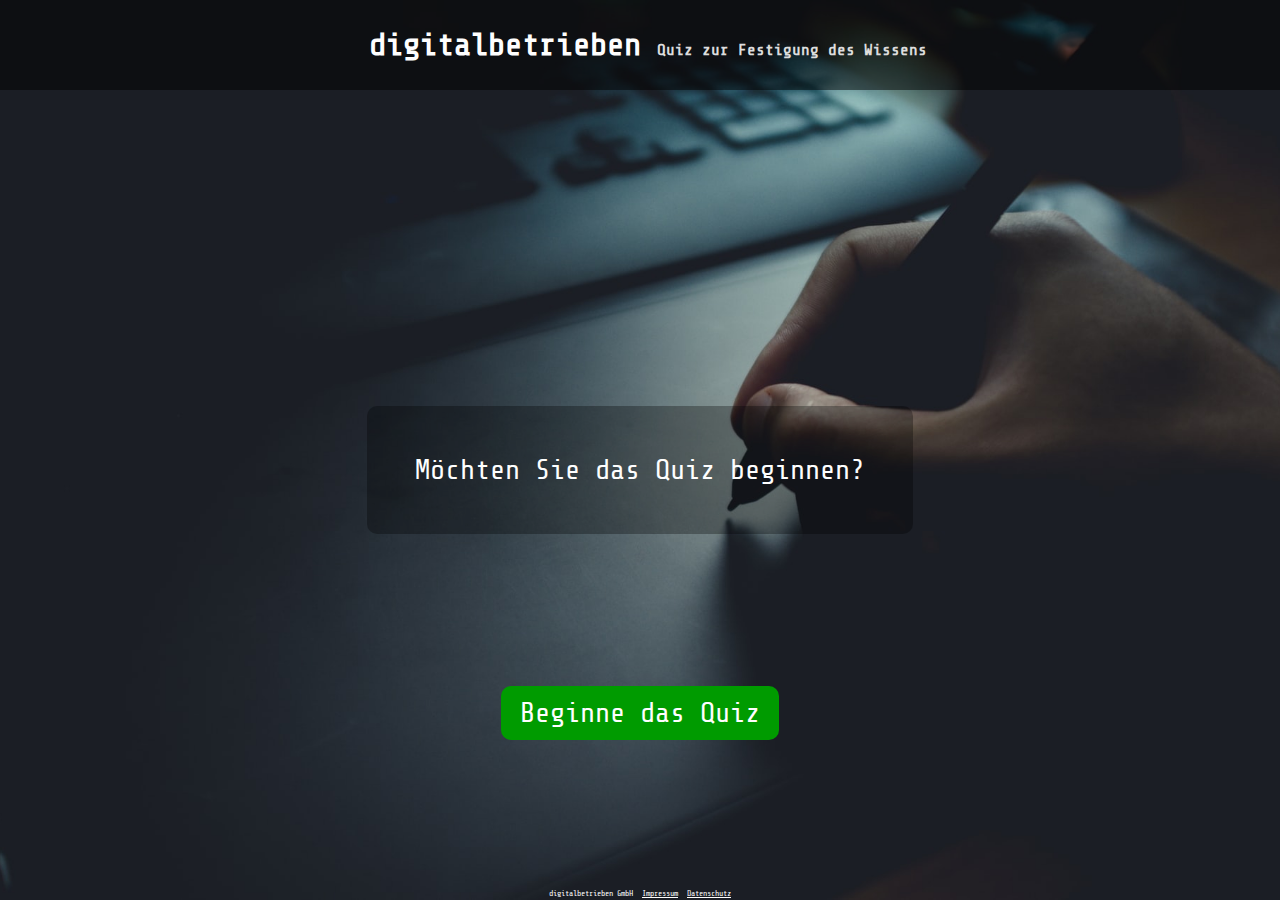
<file: index.html>
<!DOCTYPE HTML>
<html lang="en">
	<head>
		<meta charset="utf-8">
		<meta name="viewport" content="width=device-width initial-scale=1">
		<meta name="description" content="This is a quiz designed for basic HTML, CSS, and JavaScript basics.">
		<title>Quiz - Daten</title>
		<link href="https://fonts.googleapis.com/css?family=Share+Tech+Mono&display=swap" rel="stylesheet">
		<link rel="stylesheet" type="text/css" href="css/layout.css">
		<link rel="stylesheet" type="text/css" href="css/style.css">
	</head>
	<body>
		<header>
			<section class="title">
				<h1>digitalbetrieben<span class="sub-title">Quiz zur Festigung des Wissens</span></h1>
			</section>
			<button type="button" class="hide hint-btn">Hinweis</button>
		</header>

		<main>
			<article class="begin question-answer-wrapper">
				<section class="hide results-wrapper">
					<p class="quiz-end-score"></p>
					<div class="quiz-end-feedback">
						<p class="quiz-end-feedback-p"></p>
						<div class="quiz-end-categories"></div>
					</div>
					<button type="button" class="retry-btn pass">Erneut versuchen.</button>
				</section>
				<section class="question-wrapper">
					<p class="question">Möchten Sie das Quiz beginnen?</p>
					<p class="hide code"></code>
					<button type="button" class="hide submit-btn submit-btn-landscape" disabled>Auswählen</button>
				</section>
				<form class="begin answer-wrapper">
					<button type="button" class="start-quiz">Beginne das Quiz</button>
					
					<input type="submit" class="hide submit-btn submit-btn-portrait" value="Submit" disabled>
				</form>
			</article>
		</main>

		<footer>
			<section class="hide progress-bar">
				
			</section>
			<section class="hide progress">
				<p class="progress-fill">
					Fortschritt: <span class="progress-count">1 / 5</span><span class="progress-perc"></span>
				</p>
			</section>
		</footer>
		<div id="output">
		</div>
		<script src="https://code.jquery.com/jquery-3.4.1.min.js" integrity="sha256-CSXorXvZcTkaix6Yvo6HppcZGetbYMGWSFlBw8HfCJo=" crossorigin="anonymous"></script>
		<script type="text/javascript" src="js/script.js"></script>
	
<section class=“footer-socket-area“>
<center> <div id=“text-link-footer“> <a style="font-size:0.5rem">digitalbetrieben GmbH</a> <a href=https://digitalbetrieben.de/impressum style="font-size:0.5rem">Impressum</a>  <a href=https://digitalbetrieben.de/datenschutz style="font-size:0.5rem"> Datenschutz</a></div> </center>
</footer>
</body>
</html>
</file>
<file: css/layout.css>
* {
	box-sizing: border-box;
}
html, body {
	margin: 0;
	padding: 0;
	height: 100%;
	width: 100%;
}
body {
	display: flex;
	flex-direction: column;
}


/******* HEADER *******/
header {
	display: flex;
	justify-content: flex-start;
	align-items: center;
	flex-basis: 10%;
}
.hint-btn {
	position: absolute;
	right: 0;
}
/******* MAIN CONTENT *******/
main {
	justify-content: center;
	align-items: center;
	display: flex;
	flex-grow: 1;
}
.question-answer-wrapper{
	display: flex;
	justify-content: space-around;
	align-items: center;	
	flex-direction: column;
	width: 100%;
	height: 90%;
}
form {
	width: 100%;
	display: flex;
	justify-content: space-around;
	align-items: center;	
	flex-direction: column;
	margin: 1rem 0;
}
.question-wrapper, .answer-wrapper {
	display: flex;
	flex-direction: column;
	justify-content: center;
	align-items: center;
	width: 100%;
	height: 100%;
}

.question {
	padding: 1rem;
}
.begin-quiz .answer-wrapper {
	flex-direction: row;
	flex-basis: 30%;
}
.answer-wrapper {
	display: flex;
	justify-content: space-evenly;
	flex-direction: column;
}
.begin.answer-wrapper {
	flex-direction: row;
}
.answer-btn {
	width: 90%;
	margin: 0.25rem;
}
.submit-btn:disabled,
.continue-btn:disabled,
.submit-btn,
.continue-btn,
.retry-btn {
	width: 90%;
	border: 3px solid rgba(255,255,255,0.5);
	flex-align: center;
	justify-content: center;
	opacity: 1.5;
	padding: 0.5rem 1rem;
	margin-bottom: 1rem;
	font-size: 1.75rem;
}
.submit-btn,
.continue-btn,
.retry-btn {
	border: 3px solid rgba(255,255,255,1);
	background: rgba(0,255,0,0.5);
	opacity: 1.5;
}
.retry-btn {
	width: auto;
}
.submit-btn-landscape {
	display: none;
}
.submit-btn-portrait {
	display: flex;
}
.answer-btn.pass {
	border: 1px solid #0F0;
}
.answer-btn.selected-answer.fail {
	border: 1px solid #F00;
}
.answer-boolean {
	display: block;
}
.results-wrapper {
	width: 100%;
	height: 100%;
	display: flex;
	flex-direction: column;
	justify-content: center;
	align-items: center;
}

/******* FOOTER *******/
footer {
	display: flex;
	flex-direction: column;
	justify-content: center;
	align-items: center;
}

.progress-bar {
	display: flex;
	justify-content: flex-start;
	width: 50%;
	min-height: 10px;
}
.progress-indicator {
	width: 20%;
	height: 10px;
}

/******* MEDIA QUERIES / RESPONSIVE *******/

/* Small devices (phones) */
@media only screen and (max-width: 600px) {

} 

/* Small devices (phones and landscape) */
@media only screen and (max-width: 600px) and (orientation:landscape) {
	header {
		flex-basis: 5%;
	}
	.begin.question-answer-wrapper {
		flex-direction: column;
	}
	.begin.question-answer-wrapper {
		flex-direction: column;
	}
	.question-answer-wrapper {
		flex-direction: row;
	}

	.submit-btn-landscape {
		display: flex;
	}
	.submit-btn-portrait {
		display: none;
	}
}

/* Medium devices (768px and up) */
@media only screen and (min-width: 768px) {

} 

/* Medium devices (768px and up and landscape) */
@media only screen and (min-width: 768px) and (orientation:landscape) {
	.begin.question-answer-wrapper {
		flex-direction: column;
	}
	.question-answer-wrapper {
		flex-direction: row;
	}
	.submit-btn-landscape {
		display: none;
	}
	.submit-btn-portrait {
		display: flex;
	}
}

/* Large devices (laptops/desktops, 1024px and up) */
@media only screen and (min-width: 1024px) {
	header {
		justify-content: center;
	}
	.begin-quiz.question-answer-wrapper {
		flex-direction: column;
	}
	.question-answer-wrapper {
		flex-direction: row;
	}
	.begin.question-answer-wrapper {
		flex-direction: column;
	}
	.submit-btn-landscape {
		display: none;
	}
	.submit-btn-portrait {
		display: flex;
	}
}
</file>
<file: css/style.css>
/******* HELPERS *******/
* .hide, * .hide > * {
	display: none;
}
.pass {
	background: #4d914c;
}
.fail {
	background: #d15454;
}

/******* BASE STYLING *******/

* {
	color: #FEFEFE;
	font-family: 'Share Tech Mono', monospace;
}
button {
	border-radius: 10px;
	border: 3px solid transparent;
	padding: 0.5rem 1rem;
	background: rgba(0,0,0,0.5);
}
button, input[type="submit"] {
	cursor: pointer;
}
/******* HEADER *******/

html {
	background: #000;
}
body {
	background: url(../img/background.jpg) no-repeat center center fixed; 
	-webkit-background-size: cover;
	-moz-background-size: cover;
	-o-background-size: cover;
	background-size: cover;	
}
header {
	background: rgba(0,0,0,0.5);
}
.title {
	margin-left: 1rem;
}
.sub-title {
	font-size: 1rem;
	color: #DDD;
	margin-left: 1rem;
}
/******* MAIN CONTENT *******/
.quiz-wrapper {
	display: flex;
	flex-direction: column;
	flex-grow: 1;
	width: 100%;
	height: 90%;
}
.question-wrapper {
	border-radius: 10px;
}
.question {
	padding: 3rem;
	background: rgba(0,0,0,0.3);
	border-radius: 10px;
}
.code pre {
	font-size: 1.25em;
	color: #22FF44;

}
.question, .start-quiz, .quit-quiz {
	font-size: 1.75em;
}

.start-quiz {
	background: rgba(0,155,0.2);
}
.start-quiz:hover {
	background: rgba(0,255,0,0.4);
	border: 3px solid rgba(255,255,255,1);
}
.quit-quiz {
	background: rgba(155,0,0.2);
}
.quit-quiz:hover {
	background: rgba(255,0,0,0.4);
	border: 3px solid rgba(255,255,255,1);
}
.answer-btn {
	color: #fefefe;
	height: auto;
	cursor: pointer;
	font-size: 1.5rem;
	background: rgba(0,0,0,0.5);
	border: 3px solid rgba(255,255,255,0.2);
}
button {
	cursor: pointer;
}
.answer-btn.selected {
	background: rgba(255,255,255,0.15);
	border: 3px solid #71B6E3;
}
.answer-btn.selected.pass {
	background: #4d914c;
}
.answer-btn.selected.fail {
	background: rgba(255,0,0,0.5);
	border: 3px solid #71B6E3;
}
.dim-answer {
	opacity: 1;
}
.answer-btn.pass {
	background: rgba(0,255,0,0.5);
	border: 3px solid #00FF00;
}
.submit-btn, .continue-btn, .retry-btn{
	width: 90%
	margin: 0 auto;
	border-radius: 10px;
}


.continue-btn {
	background: rgba(247, 230, 116, 0.75);
}

/******* FOOTER *******/

.progress-bar {
	background: rgba(0,0,0,0.75);
}

.failures-list {
	list-style-type: none;
	margin: 0;
	padding: 0;
}

.failure {
	padding: 0.25rem 1rem;
	background: rgba(0,0,0,0.5);
}


.submit-btn, .continue-btn {
	padding: 0.5rem 1rem;
	margin-bottom: 1rem;
	font-size: 1.75rem;
}

.footer-socket-area {
	font-size: 0.5rem;
}

/******* FEEDBACK *******/
.results-wrapper {
	display: flex;
	justify-content: center;
	align-items: center;
	width: 100%;
	flex-grow: 1;
}
.quiz-end-score {
	display: flex;
	font-size: 2rem;
	text-align: center;
}
.quiz-end-feedback {
	display: flex;
	flex-direction: column;
	justify-content: center;
	align-items: center;
	font-size: 1.25rem;
	color: #CCC;
	width: 90%;
	margin: 1rem;
}
.quiz-end-feedback-p {
	margin: 1rem;
}
.category {
	display: flex;
	border-radius: 10px;
	padding: 0.25rem 1rem;
	font-size: 1.5rem;
	background: #d15454;
	margin: 0.5rem;
	padding: 0.25rem;
}
.quiz-end-categories {
	display: flex;
	flex-wrap: wrap;
	flex-direction: row;
}
.failures {
	width: 100%;
	display: flex;
	flex-wrap: wrap;
}
.category {

}
</file>
